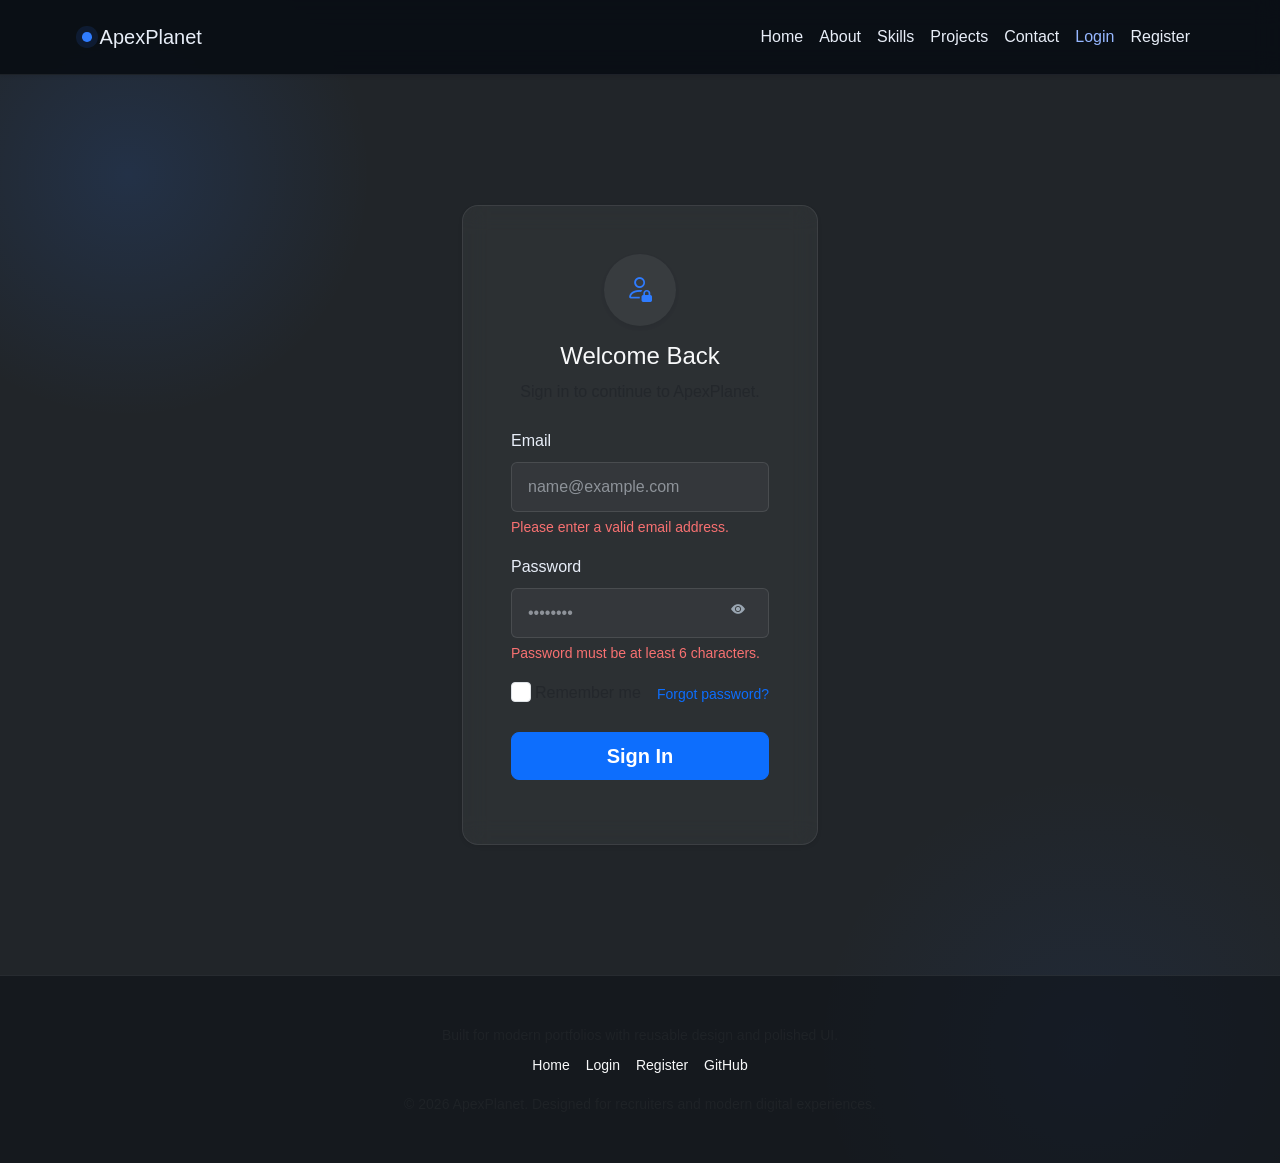
<file: login.html>
﻿<!DOCTYPE html>
<html lang="en">
<head>
  <meta charset="UTF-8" />
  <meta name="viewport" content="width=device-width, initial-scale=1.0" />
  <title>Login | ApexPlanet</title>

  <link href="https://cdn.jsdelivr.net/npm/bootstrap@5.3.3/dist/css/bootstrap.min.css" rel="stylesheet" integrity="sha384-8n8mljMxnsdNRcJ/NeDk9iOM0NJL8x9wV8rcc+K9P9r+koaTML5+pUoRhW11BxqC" crossorigin="anonymous" />
  <link href="https://cdn.jsdelivr.net/npm/bootstrap-icons@1.11.3/font/bootstrap-icons.css" rel="stylesheet" />
  <link rel="stylesheet" href="css/style.css" />
</head>
<body data-page="login" class="bg-dark text-light">
  <div id="siteNav"></div>

  <main class="login-page min-vh-100 d-flex align-items-center">
    <div class="container">
      <div class="row justify-content-center">
        <div class="col-xl-4 col-lg-5 col-md-7">
          <div class="glass-panel auth-panel p-4 p-md-5 rounded-4 shadow-sm">
            <div class="text-center mb-4">
              <div class="avatar shadow-sm mb-3 d-inline-flex align-items-center justify-content-center rounded-circle" style="width:72px; height:72px; background:rgba(255,255,255,0.06);">
                <i class="bi bi-person-lock fs-3"></i>
              </div>
              <h1 class="h4 mb-2">Welcome Back</h1>
              <p class="text-muted mb-0">Sign in to continue to ApexPlanet.</p>
            </div>

            <form id="loginForm" class="mt-4" novalidate>
              <div class="mb-3 position-relative">
                <label for="loginEmail" class="form-label">Email</label>
                <input type="email" class="form-control form-control-dark" id="loginEmail" placeholder="name@example.com" required maxlength="80" />
                <div class="invalid-feedback">Please enter a valid email address.</div>
              </div>

              <div class="mb-3 position-relative">
                <label for="loginPassword" class="form-label">Password</label>
                <input type="password" class="form-control form-control-dark password-field" id="loginPassword" placeholder="••••••••" required minlength="6" maxlength="32" />
                <button type="button" class="btn btn-sm btn-link text-decoration-none password-toggle" aria-label="Toggle password visibility">
                  <i class="bi bi-eye-fill"></i>
                </button>
                <div class="invalid-feedback">Password must be at least 6 characters.</div>
              </div>

              <div class="d-flex justify-content-between align-items-center mb-4">
                <div class="form-check">
                  <input class="form-check-input" type="checkbox" id="rememberMe" />
                  <label class="form-check-label text-muted" for="rememberMe">Remember me</label>
                </div>
                <a href="#" class="text-primary small text-decoration-none">Forgot password?</a>
              </div>

              <div class="d-grid mb-3">
                <button id="loginSubmit" type="submit" class="btn btn-primary btn-lg fw-semibold">Sign In</button>
              </div>

              <div id="loginStatus" class="small text-muted"></div>
            </form>
          </div>
        </div>
      </div>
    </div>
  </main>

  <div id="siteFooter"></div>

  <script src="https://cdn.jsdelivr.net/npm/bootstrap@5.3.3/dist/js/bootstrap.bundle.min.js" integrity="sha384-ENjdO4Dr2bkBIFxQpeoK18m1NQ5+31N6c3q3up0K8Y5QnN3G5p+E5oz9BS+ZgTnh" crossorigin="anonymous" defer></script>
  <script src="js/components.js" defer></script>
</body>
</html>
</file>
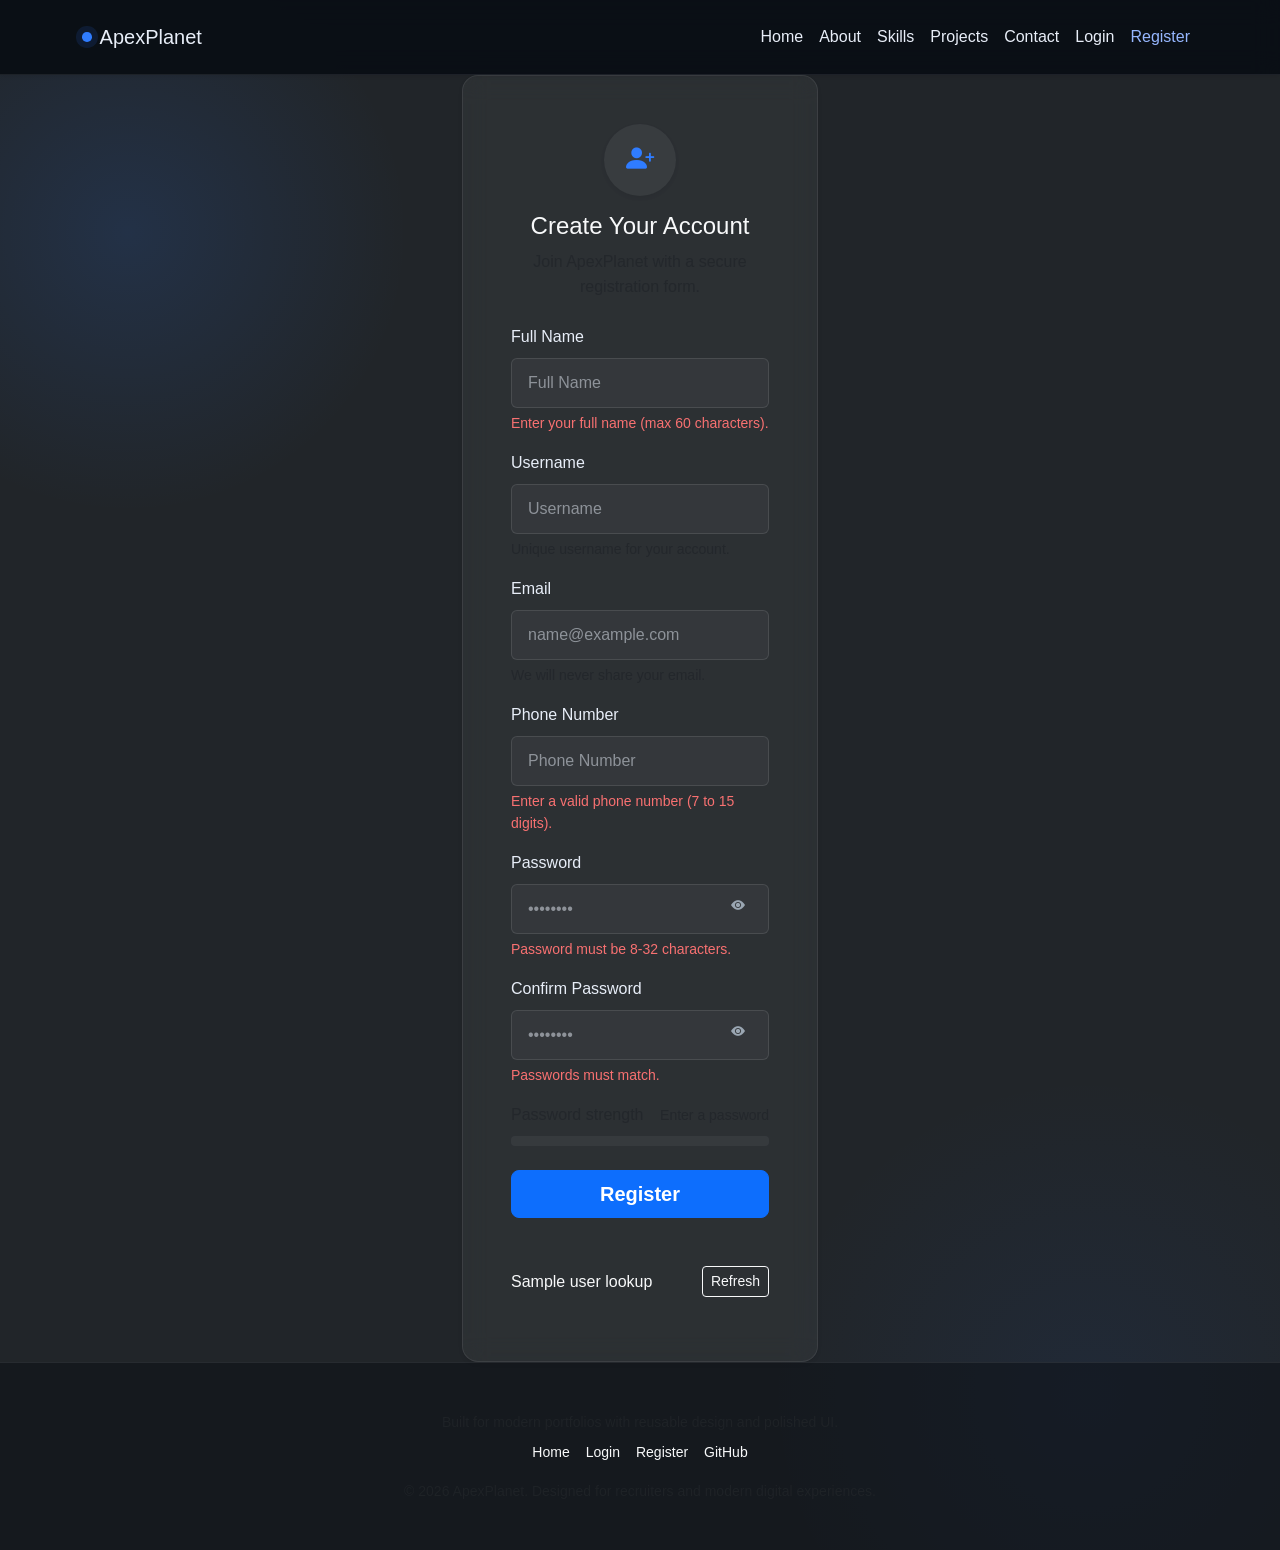
<file: register.html>
﻿<!DOCTYPE html>
<html lang="en">
<head>
  <meta charset="UTF-8" />
  <meta name="viewport" content="width=device-width, initial-scale=1.0" />
  <title>Register | ApexPlanet</title>

  <link href="https://cdn.jsdelivr.net/npm/bootstrap@5.3.3/dist/css/bootstrap.min.css" rel="stylesheet" integrity="sha384-8n8mljMxnsdNRcJ/NeDk9iOM0NJL8x9wV8rcc+K9P9r+koaTML5+pUoRhW11BxqC" crossorigin="anonymous" />
  <link href="https://cdn.jsdelivr.net/npm/bootstrap-icons@1.11.3/font/bootstrap-icons.css" rel="stylesheet" />
  <link rel="stylesheet" href="css/style.css" />
</head>
<body data-page="register" class="bg-dark text-light">
  <div id="siteNav"></div>

  <main class="register-page min-vh-100 d-flex align-items-center">
    <div class="container">
      <div class="row justify-content-center">
        <div class="col-xl-4 col-lg-5 col-md-7">
          <div class="glass-panel auth-panel p-4 p-md-5 rounded-4 shadow-sm">
            <div class="text-center mb-4">
              <div class="avatar shadow-sm mb-3 d-inline-flex align-items-center justify-content-center rounded-circle" style="width:72px; height:72px; background:rgba(255,255,255,0.06);">
                <i class="bi bi-person-plus-fill fs-3"></i>
              </div>
              <h1 class="h4 mb-2">Create Your Account</h1>
              <p class="text-muted mb-0">Join ApexPlanet with a secure registration form.</p>
            </div>

            <form id="registerForm" class="mt-4" novalidate>
              <div class="mb-3">
                <label for="registerName" class="form-label">Full Name</label>
                <input type="text" class="form-control form-control-dark" id="registerName" placeholder="Full Name" maxlength="60" required />
                <div class="invalid-feedback">Enter your full name (max 60 characters).</div>
              </div>

              <div class="mb-3 position-relative">
                <label for="registerUsername" class="form-label">Username</label>
                <input type="text" class="form-control form-control-dark" id="registerUsername" data-check="username" placeholder="Username" maxlength="30" required />
                <div class="form-text text-muted">Unique username for your account.</div>
              </div>

              <div class="mb-3 position-relative">
                <label for="registerEmail" class="form-label">Email</label>
                <input type="email" class="form-control form-control-dark" id="registerEmail" data-check="email" placeholder="name@example.com" maxlength="80" required />
                <div class="form-text text-muted">We will never share your email.</div>
              </div>

              <div class="mb-3">
                <label for="registerPhone" class="form-label">Phone Number</label>
                <input type="tel" class="form-control form-control-dark" id="registerPhone" placeholder="Phone Number" maxlength="15" required />
                <div class="invalid-feedback">Enter a valid phone number (7 to 15 digits).</div>
              </div>

              <div class="mb-3 position-relative">
                <label for="registerPassword" class="form-label">Password</label>
                <input type="password" class="form-control form-control-dark password-field" id="registerPassword" placeholder="••••••••" minlength="8" maxlength="32" required />
                <button type="button" class="btn btn-sm btn-link text-decoration-none password-toggle" aria-label="Toggle password visibility">
                  <i class="bi bi-eye-fill"></i>
                </button>
                <div class="invalid-feedback">Password must be 8-32 characters.</div>
              </div>

              <div class="mb-3 position-relative">
                <label for="registerConfirmPassword" class="form-label">Confirm Password</label>
                <input type="password" class="form-control form-control-dark password-field" id="registerConfirmPassword" placeholder="••••••••" minlength="8" maxlength="32" required />
                <button type="button" class="btn btn-sm btn-link text-decoration-none password-toggle" aria-label="Toggle password visibility">
                  <i class="bi bi-eye-fill"></i>
                </button>
                <div class="invalid-feedback">Passwords must match.</div>
              </div>

              <div class="mb-4">
                <div class="d-flex justify-content-between align-items-center mb-2">
                  <span class="text-muted">Password strength</span>
                  <span id="strengthLabel" class="text-muted small">Enter a password</span>
                </div>
                <div class="progress" style="height: 10px;">
                  <div id="passwordStrengthBar" class="progress-bar rounded-pill" role="progressbar" style="width: 0%"></div>
                </div>
              </div>

              <div class="d-grid mb-3">
                <button id="registerSubmit" type="submit" class="btn btn-primary btn-lg fw-semibold">Register</button>
              </div>

              <div id="registerStatus" class="small text-muted"></div>
            </form>

            <div class="mt-5">
              <div class="d-flex justify-content-between align-items-center mb-3">
                <h3 class="h6 mb-0">Sample user lookup</h3>
                <button id="loadUsersBtn" type="button" class="btn btn-sm btn-outline-light">Refresh</button>
              </div>
              <ul id="userSampleList" class="list-group list-group-flush"></ul>
            </div>
          </div>
        </div>
      </div>
    </div>
  </main>

  <div id="siteFooter"></div>

  <script src="https://cdn.jsdelivr.net/npm/bootstrap@5.3.3/dist/js/bootstrap.bundle.min.js" integrity="sha384-ENjdO4Dr2bkBIFxQpeoK18m1NQ5+31N6c3q3up0K8Y5QnN3G5p+E5oz9BS+ZgTnh" crossorigin="anonymous" defer></script>
  <script src="js/components.js" defer></script>
</body>
</html>
</file>
<file: css/style.css>
/*
  ============================================
  ApexPlanet Portfolio - Enhanced Stylesheet
  ============================================
  Professional dark-themed portfolio with glassmorphism,
  accessibility enhancements, and responsive design.
  
  Version: 2.0
  Last Updated: 2026-06-04
*/

/* ====================
   1. CSS VARIABLES
   ==================== */
:root {
  --bg: #090b10;
  --surface: rgba(255, 255, 255, 0.06);
  --surface-strong: rgba(255, 255, 255, 0.1);
  --surface-contrast: rgba(255, 255, 255, 0.12);
  --text: #e8eef8;
  --muted: #9aa6b2;
  --primary: #2f7cff;
  --primary-soft: rgba(47, 124, 255, 0.18);
  --secondary: #54618f;
  --border: rgba(255, 255, 255, 0.08);
  --shadow: 0 24px 60px rgba(0, 0, 0, 0.32);
  --success: #4ade80;
  --danger: #f87171;
  --warning: #fbbf24;
  --transition-fast: 0.15s ease;
  --transition-smooth: 0.25s ease;
  --transition-slow: 0.45s ease;
}

/* ====================
   2. GLOBAL STYLES
   ==================== */
* {
  box-sizing: border-box;
}

html {
  scroll-behavior: smooth;
  scroll-padding-top: 82px;
  lang: en;
}

body {
  margin: 0;
  min-height: 100vh;
  color: var(--text);
  background: radial-gradient(circle at 10% 15%, rgba(47, 124, 255, 0.14), transparent 16%),
    radial-gradient(circle at 85% 90%, rgba(28, 95, 218, 0.08), transparent 18%),
    var(--bg);
  font-family: -apple-system, BlinkMacSystemFont, "Segoe UI", Roboto, "Helvetica Neue", Arial, sans-serif;
  line-height: 1.6;
}

img {
  max-width: 100%;
  display: block;
  height: auto;
}

a {
  color: inherit;
  text-decoration: none;
}

button,
input,
textarea,
select {
  font: inherit;
  letter-spacing: inherit;
}

/* ====================
   3. SKIP NAVIGATION
   ==================== */
.skip-to-main {
  position: absolute;
  top: -40px;
  left: 0;
  background: var(--primary);
  color: white;
  padding: 8px;
  text-decoration: none;
  z-index: 100;
  border-radius: 0 0 4px 0;
}

.skip-to-main:focus {
  top: 0;
}

/* ====================
   4. FOCUS STYLES
   ==================== */
:focus-visible {
  outline: 2px solid var(--primary);
  outline-offset: 2px;
}

button:focus-visible,
a:focus-visible,
input:focus-visible {
  outline: 2px solid var(--primary);
  outline-offset: 2px;
}

/* ====================
   5. LAYOUT
   ==================== */
.page-shell {
  position: relative;
  display: flex;
  flex-direction: column;
  min-height: 100vh;
}

main {
  flex: 1;
}

.section {
  position: relative;
  padding: 3.5rem 0;
}

.section + .section {
  padding-top: 2rem;
}

.section-title {
  margin-bottom: 1.5rem;
}

.hero-section {
  min-height: 100vh;
  padding-top: 4rem;
  padding-bottom: 4rem;
  display: flex;
  align-items: center;
}

.hero-section::before,
.section::before {
  content: "";
  position: absolute;
  inset: 0;
  pointer-events: none;
  background: radial-gradient(circle at top left, rgba(47, 124, 255, 0.08), transparent 25%),
    radial-gradient(circle at bottom right, rgba(47, 124, 255, 0.04), transparent 25%);
}

/* ====================
   6. TYPOGRAPHY
   ==================== */
.eyebrow {
  display: inline-flex;
  align-items: center;
  gap: 0.5rem;
  color: var(--primary);
  text-transform: uppercase;
  letter-spacing: 0.24em;
  font-size: 0.76rem;
  font-weight: 600;
  margin-bottom: 1rem;
}

h1,
h2,
h3,
h4,
h5,
h6 {
  font-weight: 600;
  line-height: 1.2;
}

.hero-section h1 {
  font-size: clamp(2rem, 5vw, 4rem);
  line-height: 1.1;
}

/* ====================
   7. GLASSMORPHISM
   ==================== */
.glass-panel,
.card-surface,
.form-shell {
  background: linear-gradient(
    135deg,
    rgba(255, 255, 255, 0.08),
    rgba(255, 255, 255, 0.03)
  );
  border: 1px solid var(--border);
  box-shadow: 0 8px 32px rgba(0, 0, 0, 0.1);
  backdrop-filter: blur(12px);
  -webkit-backdrop-filter: blur(12px);
}

.card-surface {
  transition: all var(--transition-smooth);
}

.card-surface:hover {
  transform: translateY(-4px);
  box-shadow: 0 20px 50px rgba(0, 0, 0, 0.2);
  border-color: rgba(47, 124, 255, 0.3);
}

/* ====================
   8. HERO SECTION
   ==================== */
.hero-visual {
  max-width: 520px;
  margin: 0 auto;
  animation: floatY 7s ease-in-out infinite;
}

.hero-visual img {
  border-radius: 12px;
  border: 1px solid rgba(255, 255, 255, 0.08);
  display: block;
  width: 100%;
  height: auto;
}

/* ====================
   9. SCROLL INDICATOR
   ==================== */
#scrollProgress {
  position: fixed;
  inset: 0 0 auto 0;
  height: 4px;
  z-index: 1050;
  background: rgba(255, 255, 255, 0.05);
}

#progressBar {
  height: 100%;
  width: 0;
  background: linear-gradient(90deg, var(--primary), #75a7ff);
  transition: width 0.1s ease;
}

/* ====================
   10. BUTTONS
   ==================== */
.animated-btn {
  position: relative;
  overflow: hidden;
  border: 1px solid rgba(255, 255, 255, 0.08);
  transition: all var(--transition-smooth);
  min-height: 44px;
  min-width: 44px;
}

.animated-btn::before {
  content: "";
  position: absolute;
  inset: 0;
  background: rgba(255, 255, 255, 0.08);
  transform: scaleX(0);
  transform-origin: left;
  transition: transform var(--transition-slow);
}

.animated-btn:hover {
  transform: translateY(-2px);
  box-shadow: 0 12px 30px rgba(47, 124, 255, 0.3);
}

.animated-btn:hover::before {
  transform: scaleX(1);
}

.animated-btn:active {
  transform: translateY(0);
}

.animated-btn:disabled {
  opacity: 0.5;
  cursor: not-allowed;
  transform: none;
}

/* ====================
   11. NAVBAR
   ==================== */
.navbar {
  background: rgba(10, 14, 21, 0.95);
  border-bottom: 1px solid rgba(255, 255, 255, 0.08);
  backdrop-filter: blur(12px);
  padding: 0.75rem 0;
}

.navbar-brand,
.navbar-nav .nav-link {
  color: var(--text) !important;
  transition: color var(--transition-fast);
}

.navbar-nav .nav-link:hover,
.navbar-nav .nav-link.active {
  color: #96b7ff !important;
}

.navbar-nav .nav-link:focus-visible {
  outline-offset: 4px;
}

.brand-dot {
  display: inline-block;
  width: 0.6rem;
  height: 0.6rem;
  border-radius: 50%;
  background: var(--primary);
  box-shadow: 0 0 0 6px rgba(47, 124, 255, 0.12);
  animation: pulse 2s ease-in-out infinite;
}

@keyframes pulse {
  0%,
  100% {
    box-shadow: 0 0 0 6px rgba(47, 124, 255, 0.12);
  }
  50% {
    box-shadow: 0 0 0 10px rgba(47, 124, 255, 0.06);
  }
}

/* ====================
   12. FORMS
   ==================== */
.form-control-dark {
  background: rgba(255, 255, 255, 0.04);
  border: 1px solid rgba(255, 255, 255, 0.1);
  color: var(--text);
  min-height: 44px;
  transition: all var(--transition-fast);
  padding: 0.75rem 1rem;
}

.form-control-dark::placeholder {
  color: rgba(232, 238, 248, 0.5);
}

.form-control-dark:focus {
  background: rgba(255, 255, 255, 0.06);
  border-color: rgba(47, 124, 255, 0.65);
  box-shadow: 0 0 0 0.25rem rgba(47, 124, 255, 0.16);
  color: var(--text);
}

.form-control-dark.is-valid {
  border-color: var(--success);
  background-image: url("data:image/svg+xml,%3csvg xmlns='http://www.w3.org/2000/svg' viewBox='0 0 8 8'%3e%3cpath fill='%2374c0fc' d='M2.3 6.73L.6 4.53c-.4-1.04.46-1.4 1.1-.8l1.1 1.4 3.4-3.8c.6-.63 1.6-.27 1.2.7l-4 4.6c-.43.5-.8.4-1.1.1z'/%3e%3c/svg%3e");
  background-repeat: no-repeat;
  background-position: right 0.75rem center;
  background-size: 1rem;
  padding-right: 2.5rem;
}

.form-control-dark.is-invalid {
  border-color: var(--danger);
  background-image: url("data:image/svg+xml,%3csvg xmlns='http://www.w3.org/2000/svg' viewBox='12 12 24 24'%3e%3ccircle cx='24' cy='24' r='11' fill='none' stroke='%23f87171' stroke-width='2'/%3e%3cpath fill='%23f87171' d='M24 16v8m0 4v.01'/%3e%3c/svg%3e");
  background-repeat: no-repeat;
  background-position: right 0.75rem center;
  background-size: 1rem;
  padding-right: 2.5rem;
}

.form-label {
  font-weight: 500;
  color: var(--text);
  margin-bottom: 0.5rem;
  display: block;
}

.invalid-feedback,
.valid-feedback {
  display: block;
  margin-top: 0.25rem;
  font-size: 0.875rem;
}

.invalid-feedback {
  color: var(--danger);
}

.valid-feedback {
  color: var(--success);
}

.form-text {
  color: var(--muted);
  font-size: 0.875rem;
  margin-top: 0.25rem;
}

.form-check-input {
  min-height: 20px;
  min-width: 20px;
  margin-top: 0.125rem;
  cursor: pointer;
}

.form-check-label {
  cursor: pointer;
  user-select: none;
}

/* ====================
   13. PASSWORD TOGGLE
   ==================== */
.password-toggle {
  position: absolute;
  top: 50%;
  right: 1rem;
  transform: translateY(-50%);
  color: var(--muted);
  background: none;
  border: none;
  padding: 0.5rem;
  cursor: pointer;
  transition: color var(--transition-fast);
  display: flex;
  align-items: center;
  justify-content: center;
}

.password-toggle:hover,
.password-toggle:focus-visible {
  color: var(--primary);
}

/* ====================
   14. AUTH PANEL
   ==================== */
.auth-panel {
  background: rgba(255, 255, 255, 0.05);
  border: 1px solid rgba(255, 255, 255, 0.08);
  max-width: 400px;
  margin: 0 auto;
}

.avatar {
  display: inline-flex;
  align-items: center;
  justify-content: center;
  width: 72px;
  height: 72px;
  background: rgba(255, 255, 255, 0.06);
  border-radius: 50%;
  font-size: 2rem;
  color: var(--primary);
}

/* ====================
   15. ANIMATIONS
   ==================== */
.reveal {
  opacity: 0;
  transform: translateY(20px);
  transition: opacity 0.6s ease, transform 0.6s ease;
}

.reveal.visible {
  opacity: 1;
  transform: translateY(0);
}

.reveal.delay-1 {
  transition-delay: 0.1s;
}

.reveal.delay-2 {
  transition-delay: 0.2s;
}

.reveal.delay-3 {
  transition-delay: 0.3s;
}

@keyframes floatY {
  0%,
  100% {
    transform: translateY(0);
  }
  50% {
    transform: translateY(-12px);
  }
}

@keyframes spin {
  0% {
    transform: rotate(0deg);
  }
  100% {
    transform: rotate(360deg);
  }
}

@keyframes fadeIn {
  from {
    opacity: 0;
  }
  to {
    opacity: 1;
  }
}

@keyframes slideDown {
  from {
    transform: translateY(-10px);
    opacity: 0;
  }
  to {
    transform: translateY(0);
    opacity: 1;
  }
}

/* ====================
   16. LOADING INDICATOR
   ==================== */
.spinner-border {
  display: inline-block;
  width: 1rem;
  height: 1rem;
  vertical-align: text-bottom;
  border: 2px solid currentColor;
  border-right-color: transparent;
  border-radius: 50%;
  animation: spin 0.75s linear infinite;
}

.spinner-border-sm {
  width: 0.875rem;
  height: 0.875rem;
  border-width: 0.2em;
}

.loading-state {
  position: relative;
  pointer-events: none;
  opacity: 0.6;
}

/* ====================
   17. ALERTS & FEEDBACK
   ==================== */
.alert {
  padding: 1rem;
  border-radius: 8px;
  border: 1px solid;
  animation: slideDown 0.3s ease;
  margin-bottom: 1rem;
}

.alert-success {
  background-color: rgba(74, 222, 128, 0.1);
  border-color: rgba(74, 222, 128, 0.3);
  color: #86efac;
}

.alert-danger {
  background-color: rgba(248, 113, 113, 0.1);
  border-color: rgba(248, 113, 113, 0.3);
  color: #fca5a5;
}

.alert-warning {
  background-color: rgba(251, 191, 36, 0.1);
  border-color: rgba(251, 191, 36, 0.3);
  color: #fcd34d;
}

.toast {
  position: fixed;
  bottom: 1rem;
  right: 1rem;
  background: var(--surface-strong);
  border: 1px solid var(--border);
  border-radius: 8px;
  padding: 1rem 1.5rem;
  box-shadow: var(--shadow);
  z-index: 2000;
  animation: slideDown 0.3s ease;
  min-width: 300px;
}

/* ====================
   18. PROGRESS BAR
   ==================== */
.progress {
  height: 8px;
  background: rgba(255, 255, 255, 0.05);
  border-radius: 4px;
  overflow: hidden;
}

.progress-bar {
  background: linear-gradient(90deg, var(--primary), #75a7ff);
  transition: width 0.3s ease;
}

.skill-progress {
  height: 10px;
}

/* ====================
   19. MODALS
   ==================== */
.modal-content {
  background: rgba(20, 25, 40, 0.95);
  border: 1px solid rgba(255, 255, 255, 0.08);
  backdrop-filter: blur(10px);
}

.modal-header {
  border-bottom: 1px solid rgba(255, 255, 255, 0.08);
}

.modal-footer {
  border-top: 1px solid rgba(255, 255, 255, 0.08);
}

.btn-close-white {
  filter: brightness(0.8);
  opacity: 0.7;
  transition: all var(--transition-fast);
}

.btn-close-white:hover {
  filter: brightness(1.2);
  opacity: 1;
}

/* ====================
   20. FOOTER
   ==================== */
footer {
  border-top: 1px solid rgba(255, 255, 255, 0.08);
  background: rgba(10, 14, 21, 0.5);
  margin-top: auto;
}

footer a {
  color: var(--text);
  transition: color var(--transition-fast);
}

footer a:hover {
  color: var(--primary);
}

/* ====================
   21. RESPONSIVE DESIGN
   ==================== */

/* Tablet */
@media (min-width: 768px) {
  .section {
    padding: 5rem 0;
  }

  .form-control-dark {
    min-height: 44px;
  }
}

/* Mobile */
@media (max-width: 767.98px) {
  :root {
    font-size: 15px;
  }

  .hero-section {
    min-height: auto;
    padding: 2rem 0;
  }

  .section {
    padding: 2.5rem 0;
  }

  .password-toggle {
    right: 0.75rem;
  }

  .toast {
    right: 0.5rem;
    left: 0.5rem;
    min-width: auto;
    bottom: 1rem;
  }

  .nav-link {
    padding-top: 0.5rem !important;
    padding-bottom: 0.5rem !important;
  }

  .container {
    padding-left: 1rem;
    padding-right: 1rem;
  }

  .avatar {
    width: 64px;
    height: 64px;
  }

  .form-control-dark {
    min-height: 44px;
    padding: 0.75rem;
  }

  button {
    min-height: 44px;
  }

  .col-xl-4,
  .col-lg-5,
  .col-md-7 {
    max-width: 100%;
  }
}

/* Very small screens */
@media (max-width: 480px) {
  .hero-section h1 {
    font-size: 1.75rem;
  }

  .container {
    padding-left: 0.75rem;
    padding-right: 0.75rem;
  }

  .glass-panel {
    padding: 1.25rem !important;
  }

  .toast {
    bottom: 0.5rem;
    right: 0.5rem;
    left: 0.5rem;
  }
}

/* Landscape mode on mobile */
@media (max-width: 767.98px) and (orientation: landscape) {
  .hero-section {
    min-height: auto;
    padding: 1rem 0;
  }

  .navbar {
    padding: 0.5rem 0;
  }
}

/* High resolution displays */
@media (min-width: 1920px) {
  .container {
    max-width: 1320px;
  }
}

/* Reduced motion preference */
@media (prefers-reduced-motion: reduce) {
  *,
  *::before,
  *::after {
    animation-duration: 0.01ms !important;
    animation-iteration-count: 1 !important;
    transition-duration: 0.01ms !important;
    scroll-behavior: auto !important;
  }
}

/* Dark mode (system preference respected) */
@media (prefers-color-scheme: dark) {
  body {
    color-scheme: dark;
  }
}

/* High contrast mode */
@media (prefers-contrast: more) {
  .form-control-dark:focus {
    outline: 2px solid var(--primary);
  }

  .navbar-nav .nav-link.active {
    border-bottom: 2px solid var(--primary);
  }
}
</file>
